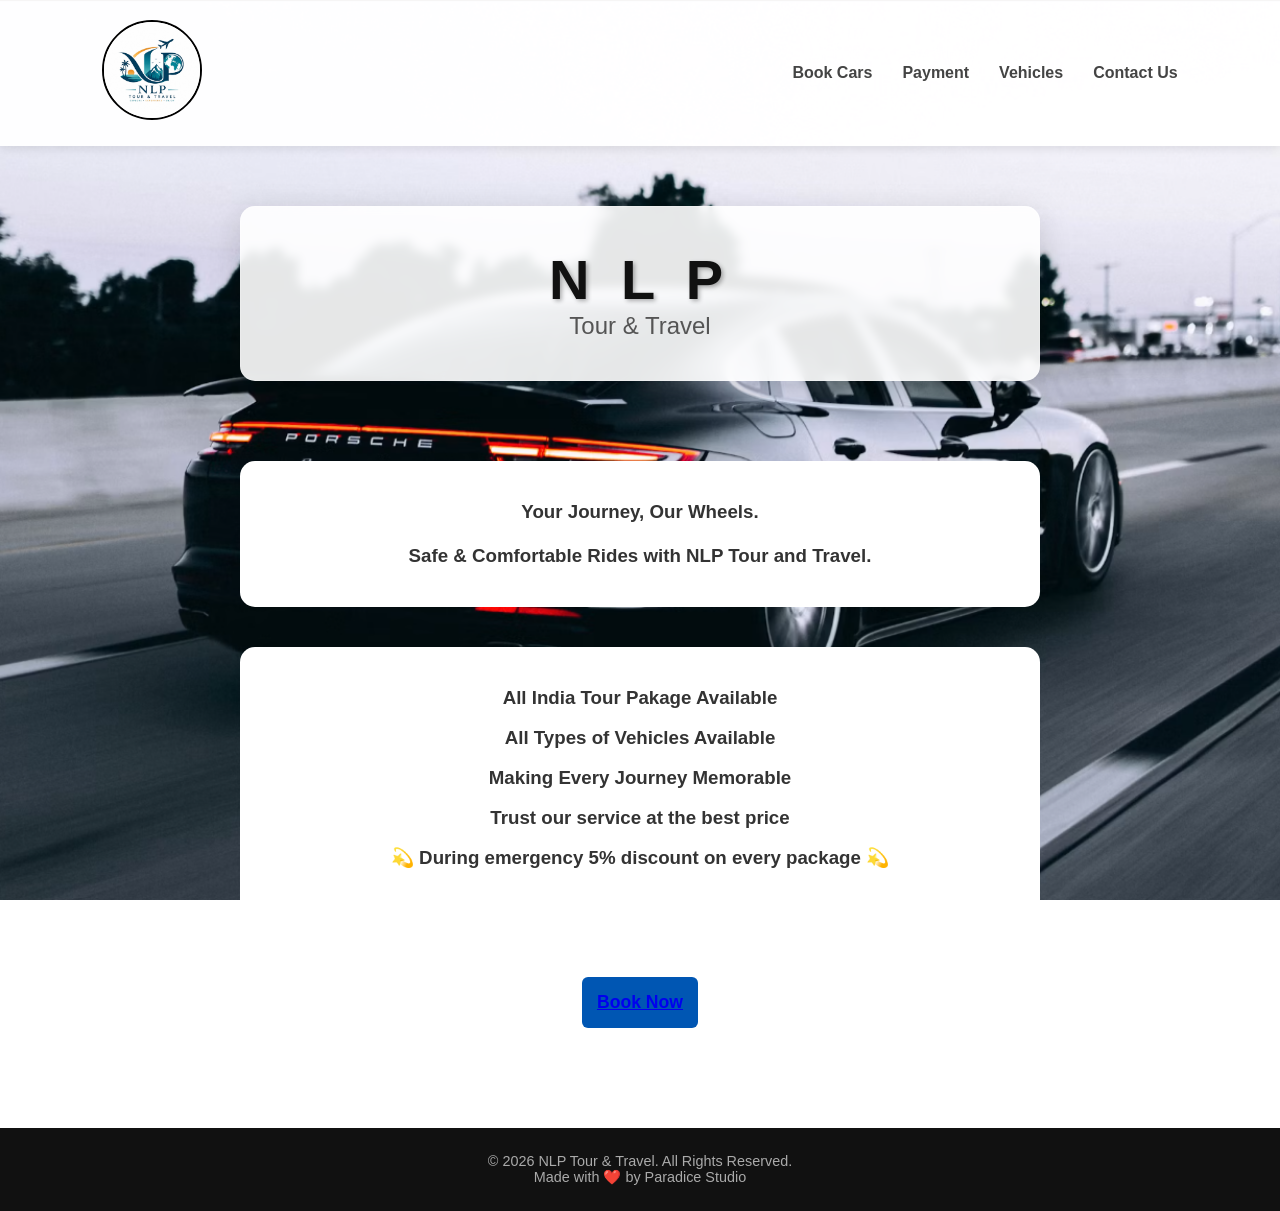
<file: index.html>
<!DOCTYPE html>
<html lang="en">

<head>
    <meta charset="UTF-8">
    <meta name="viewport" content="width=device-width, initial-scale=1.0">
    <title>NLP Tour & Travel</title>
    <link rel="stylesheet" href="try3.css">
</head>

<body>

    <header>
        <div class="logo"><img src="npl.jpeg" alt="logo" height="100"></div>
        <ul class="nav-links">

            <li><a href="booking.html">Book Cars</a></li>
            <li><a href="payment.html">Payment</a></li>
            <li><a href="cars.html">Vehicles</a></li>
            <li><a href="cont.html">Contact Us</a></li>
        </ul>
    </header>

    <section id="home"></section>

    <div class="container">

        <div class="brand-banner">
            <h1>N L P</h1>
            <p>Tour & Travel</p>
        </div>

        <div class="aa">
            <h3>Your Journey, Our Wheels. <br><br>Safe & Comfortable Rides with NLP Tour and Travel.</h3>
        </div>

        <div class="aa">
            <h3>All India Tour Pakage Available</h3><br>
            <h3>All Types of Vehicles Available</h3><br>
            <h3>Making Every Journey Memorable</h3><br>
            <h3>Trust our service at the best price</h3><br>
            <h3><span class="b">💫</span> During emergency 5% discount on every package <span class="b">💫</span></h3><br>
        </div>

        <div>
            <button class="book-btn"><a href="booking.html">Book Now</a></button>
        </div>


    </div>



    <footer>
        &copy; 2026 NLP Tour & Travel. All Rights Reserved. <br> Made with ❤️ by Paradice Studio
    </footer>

</body>

</html>
</file>
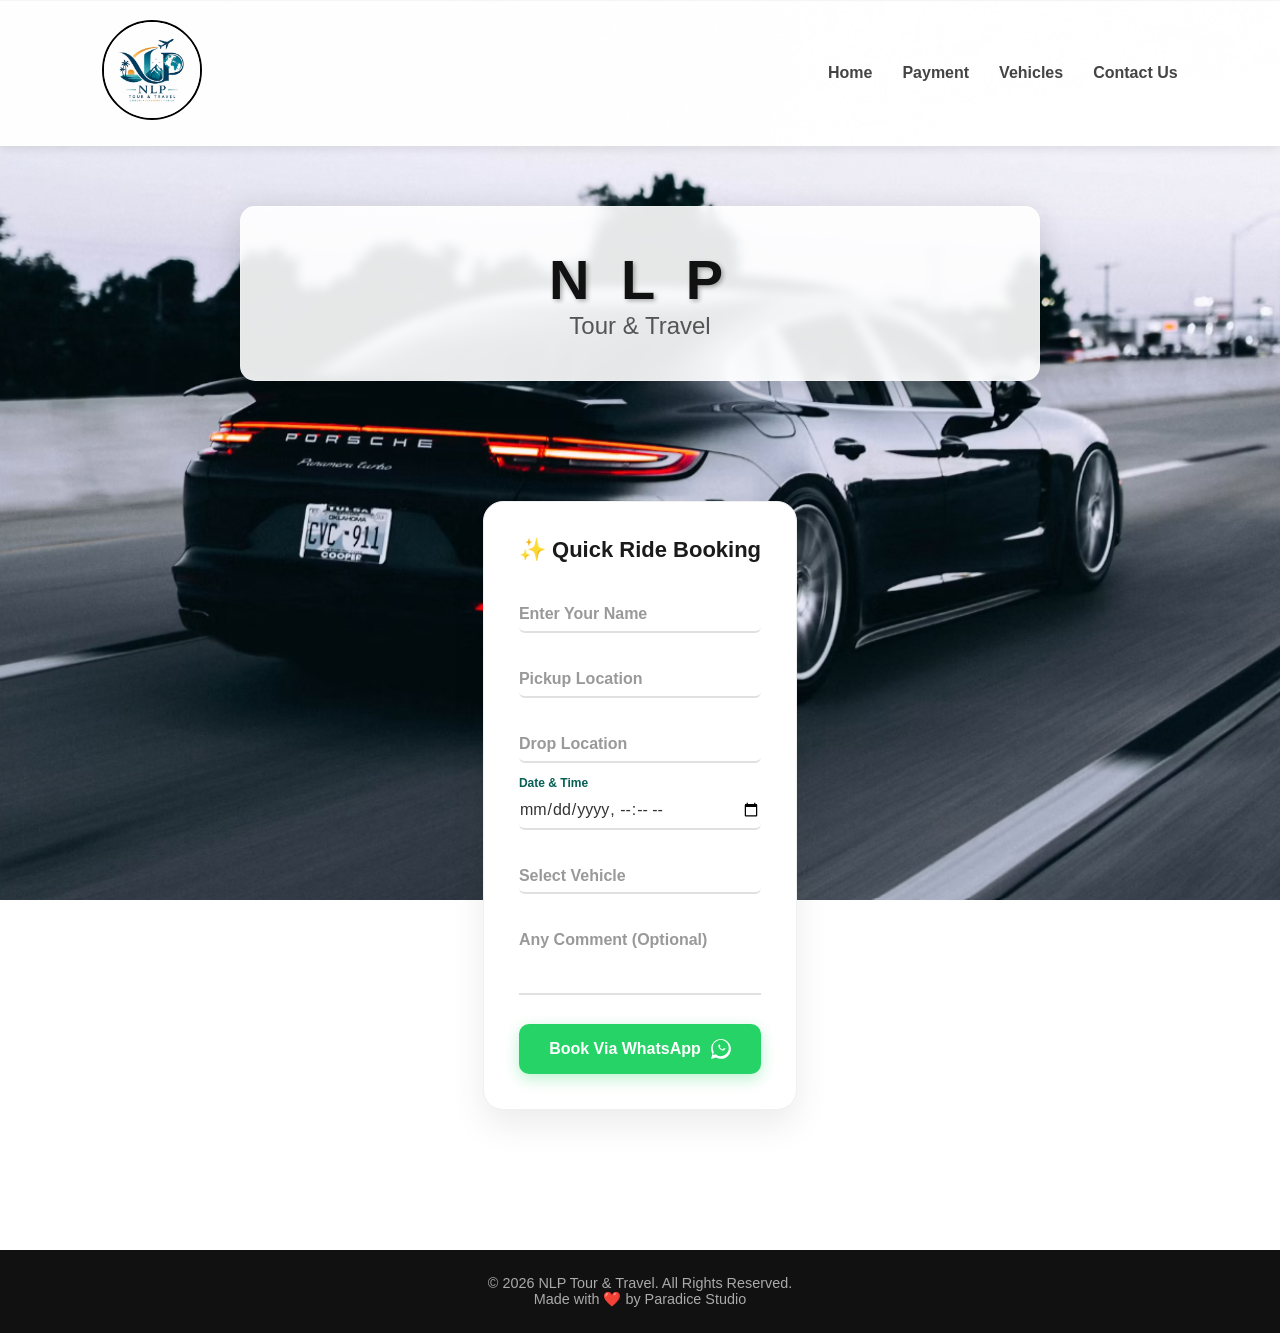
<file: booking.html>
<!DOCTYPE html>
<html lang="en">

<head>
    <meta charset="UTF-8">
    <meta name="viewport" content="width=device-width, initial-scale=1.0">
    <title>Booking Now</title>
    <link rel="stylesheet" href="try3.css">
</head>

<body>

    <header>
        <div class="logo"><img src="npl.jpeg" alt="logo" height="100"></div>
        <ul class="nav-links">
            <li><a href="index.html">Home</a></li>
            <li><a href="payment.html">Payment</a></li>
            <li><a href="cars.html">Vehicles</a></li>
            <li><a href="cont.html">Contact Us</a></li>
        </ul>
    </header>

    <div class="container">


        <div class="brand-banner">
            <h1>N L P</h1>
            <p>Tour & Travel</p>
        </div>


        <div class="booking-card">
            <h2>✨ Quick Ride Booking</h2>
            <form class="custom-booking-form" onsubmit="sendToWhatsapp(event)">

                <div class="input-field">
                    <input type="text" id="cust-name" placeholder=" " required>
                    <label for="cust-name">Enter Your Name</label>
                </div>

                <div class="input-field">
                    <input type="text" id="pickup-loc" placeholder=" " required>
                    <label for="pickup-loc">Pickup Location</label>
                </div>

                <div class="input-field">
                    <input type="text" id="drop-loc" placeholder=" " required>
                    <label for="drop-loc">Drop Location</label>
                </div>

                <div class="input-field">
                    <input type="datetime-local" id="date-time" required>
                    <label for="date-time" class="date-label">Date & Time</label>
                </div>

                <!-- Car Selection Dropdown -->
                <div class="input-field select-field">
                    <select id="car-type" onchange="toggleOtherVehicle(this)" required>
                <option value="" disabled selected hidden></option>
                <option value="Fortuner">Fortuner</option>
                <option value="Scorpio">Scorpio</option>
                <option value="Dzire (Sedan)">Dzire (Sedan)</option>
                <option value="Innova (SUV)">Innova (SUV)</option>
                <option value="Ertiga (SUV)">Ertiga (SUV)</option>
                <option value="Urbania">Urbania</option>
                <option value="Tempo Traveller">Tempo Traveller</option>
                <option value="Mini Bus AC">Mini Bus AC</option>
                <option value="Big Bus">Big Bus</option>
                <option value="Double Decker Bus">Double Decker Bus</option>
                <option value="Other">Other (Specify Below)</option>
            </select>
                    <label for="car-type" class="select-label">Select Vehicle</label>
                </div>

                <!-- Hidden Input for 'Other' option -->
                <div class="input-field dynamic-field" id="other-vehicle-box">
                    <input type="text" id="custom-car-name" placeholder=" ">
                    <label for="custom-car-name">Enter Vehicle Name</label>
                </div>

                <div class="input-field">
                    <textarea id="comments" rows="3" placeholder=" "></textarea>
                    <label for="comments">Any Comment (Optional)</label>
                </div>

                <button type="submit" class="submit-btn">
            <span>Book Via WhatsApp</span>
            <svg viewBox="0 0 24 24" width="20" height="20">
                <path fill="currentColor" d="M.057 24l1.687-6.163c-1.041-1.804-1.588-3.849-1.587-5.946C.06 5.348 5.397 0 11.948 0c3.179.001 6.167 1.24 8.413 3.488 2.245 2.248 3.481 5.236 3.48 8.414-.003 6.557-5.338 11.905-11.89 11.905-2.005-.001-3.973-.507-5.73-1.472L0 24zm6.59-4.846c1.6.95 3.188 1.449 4.825 1.451 5.436 0 9.86-4.42 9.864-9.858.002-2.634-1.023-5.11-2.884-6.974C16.53 1.848 14.06 .825 11.943.825c-5.438 0-9.863 4.42-9.867 9.86-.001 1.767.463 3.49 1.342 5.022l-.993 3.628 3.722-.977zm11.567-7.294c-.33-.164-1.954-.964-2.254-1.074-.3-.109-.519-.164-.738.164-.22.329-.851 1.074-1.043 1.293-.192.219-.384.246-.714.082-1.205-.603-2.015-1.096-2.815-2.472-.21-.36.21-.334.602-1.12.063-.128.031-.24-.015-.33-.046-.09-.41-1.012-.562-1.378-.148-.358-.31-.31-.426-.316-.11-.006-.237-.006-.364-.006-.128 0-.336.048-.512.24-.176.192-.672.658-.672 1.604s.688 1.863.784 2c.096.137 1.354 2.067 3.28 2.902.459.198.817.317 1.096.406.461.147.88.126 1.212.077.37-.055 1.14-.466 1.3-.915.16-.45.16-.836.112-.916-.048-.08-.176-.124-.506-.288z"/>
            </svg>
        </button>
            </form>
        </div>

    </div>

    <footer>
        &copy; 2026 NLP Tour & Travel. All Rights Reserved. <br> Made with ❤️ by Paradice Studio
    </footer>

    <script src="aaam.js"></script>

</body>

</html>
</file>
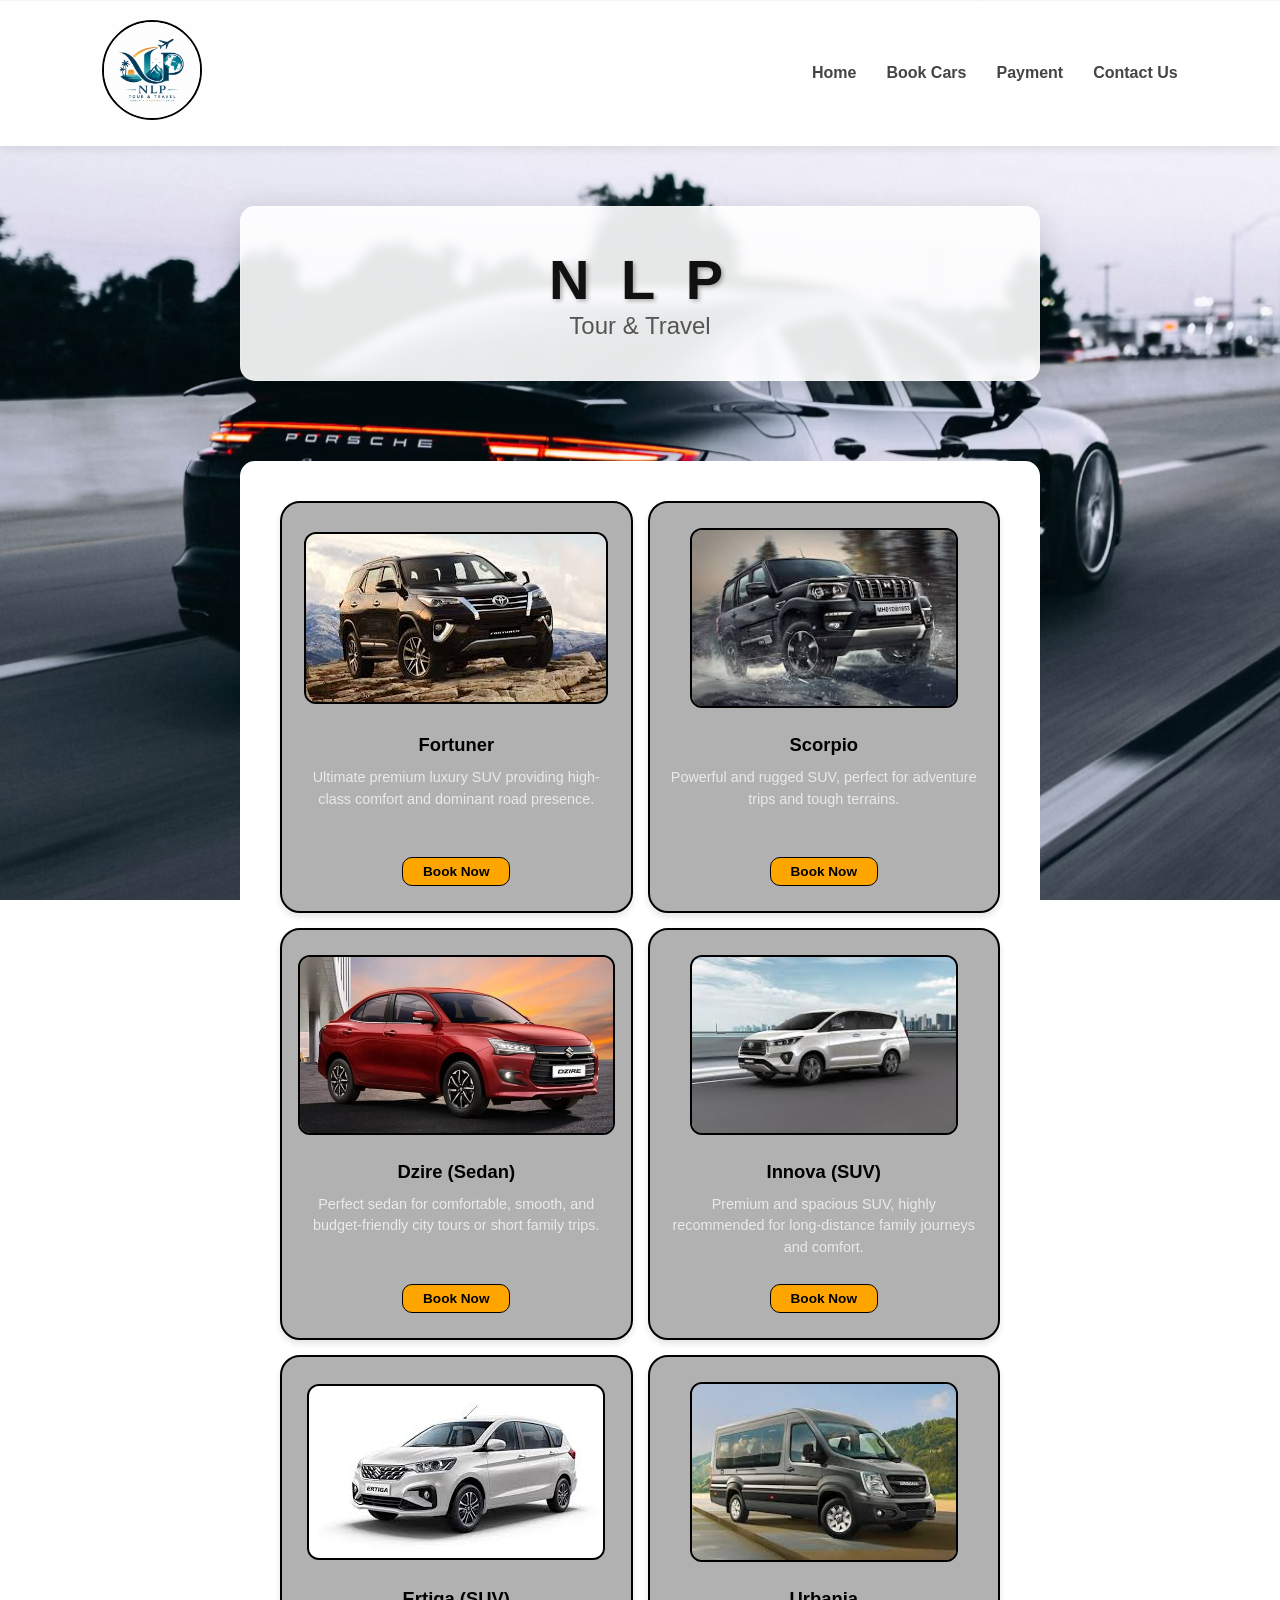
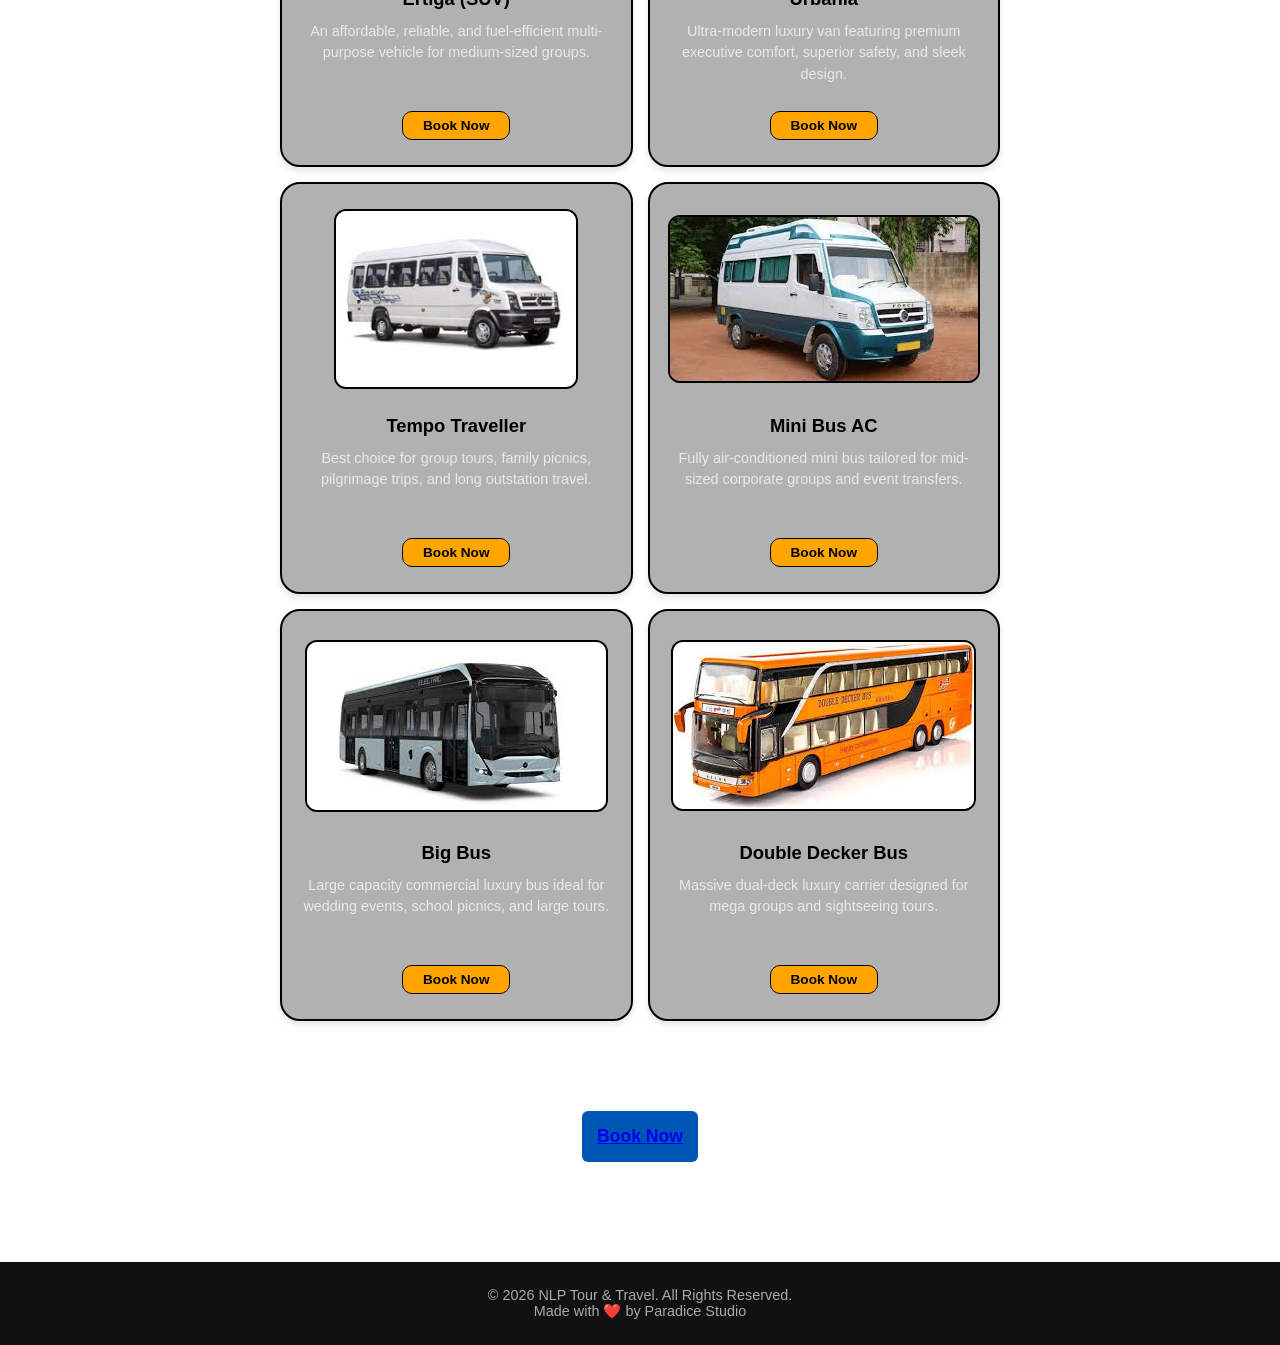
<file: cars.html>
<!DOCTYPE html>
<html lang="en">

<head>
    <meta charset="UTF-8">
    <meta name="viewport" content="width=device-width, initial-scale=1.0">
    <title>NLP Tour & Travel</title>
    <link rel="stylesheet" href="try3.css">
</head>

<body>

    <header>
        <div class="logo"><img src="npl.jpeg" alt="logo" height="100"></div>
        <ul class="nav-links">

            <li><a href="index.html">Home</a></li>
            <li><a href="booking.html">Book Cars</a></li>
            <li><a href="payment.html">Payment</a></li>
            <li><a href="cont.html">Contact Us</a></li>
        </ul>
    </header>

    <section id="home"></section>

    <div class="container">

        <div class="brand-banner">
            <h1>N L P</h1>
            <p>Tour & Travel</p>
        </div>

        <div class="aa">
            <div class="vehicle-grid">
                <!-- 14. Fortuner -->
                <div class="vehicle-card">
                    <div class="image-placeholder">
                        <!-- YAHAN APNI IMAGE ADD KAREN -->
                        <img src="fortner.jpg" alt="Fortuner">
                    </div>
                    <h3 class="vehicle-title">Fortuner</h3>
                    <p class="vehicle-desc">Ultimate premium luxury SUV providing high-class comfort and dominant road presence.</p>
                    <div class="btn-container">
                        <a href="booking.html" class="card-btn">Book Now</a>
                    </div>
                </div>

                <!-- 13. Scorpio -->
                <div class="vehicle-card">
                    <div class="image-placeholder">
                        <!-- YAHAN APNI IMAGE ADD KAREN -->
                        <img src="scorpio.jpg" alt="Scorpio">
                    </div>
                    <h3 class="vehicle-title">Scorpio</h3>
                    <p class="vehicle-desc">Powerful and rugged SUV, perfect for adventure trips and tough terrains.</p>
                    <div class="btn-container">
                        <a href="booking.html" class="card-btn">Book Now</a>
                    </div>
                </div>


                <!-- 1. Dzire -->
                <div class="vehicle-card">
                    <div class="image-placeholder">
                        <!-- YAHAN APNI IMAGE ADD KAREN -->
                        <img class="mm" src="Dzir.webp" alt="Dzire">
                    </div>
                    <h3 class="vehicle-title">Dzire (Sedan)</h3>
                    <p class="vehicle-desc">Perfect sedan for comfortable, smooth, and budget-friendly city tours or short family trips.</p>
                    <div class="btn-container">
                        <a href="booking.html" class="card-btn">Book Now</a>
                    </div>
                </div>

                <!-- 2. Innova -->
                <div class="vehicle-card">
                    <div class="image-placeholder">
                        <!-- YAHAN APNI IMAGE ADD KAREN -->
                        <img class="mm" src="inoa.jpg" alt="Innova">
                    </div>
                    <h3 class="vehicle-title">Innova (SUV)</h3>
                    <p class="vehicle-desc">Premium and spacious SUV, highly recommended for long-distance family journeys and comfort.</p>
                    <div class="btn-container">
                        <a href="booking.html" class="card-btn">Book Now</a>
                    </div>
                </div>

                <!-- 3. Ertiga -->
                <div class="vehicle-card">
                    <div class="image-placeholder">
                        <!-- YAHAN APNI IMAGE ADD KAREN -->
                        <img class="mm" src="ertiga.jpg" alt="Ertiga">
                    </div>
                    <h3 class="vehicle-title">Ertiga (SUV)</h3>
                    <p class="vehicle-desc">An affordable, reliable, and fuel-efficient multi-purpose vehicle for medium-sized groups.</p>
                    <div class="btn-container">
                        <a href="booking.html" class="card-btn">Book Now</a>
                    </div>
                </div>

                <!-- 4. Urbania -->
                <div class="vehicle-card">
                    <div class="image-placeholder">
                        <!-- YAHAN APNI IMAGE ADD KAREN -->
                        <img class="mm" src="unia.jpg" alt="Urbania">
                    </div>
                    <h3 class="vehicle-title">Urbania</h3>
                    <p class="vehicle-desc">Ultra-modern luxury van featuring premium executive comfort, superior safety, and sleek design.</p>
                    <div class="btn-container">
                        <a href="booking.html" class="card-btn">Book Now</a>
                    </div>
                </div>

                <!-- 5. Tempo Traveller -->
                <div class="vehicle-card">
                    <div class="image-placeholder">
                        <!-- YAHAN APNI IMAGE ADD KAREN -->
                        <img src="Tempo Traveller.jpg" alt="Tempo Traveller">
                    </div>
                    <h3 class="vehicle-title">Tempo Traveller</h3>
                    <p class="vehicle-desc">Best choice for group tours, family picnics, pilgrimage trips, and long outstation travel.</p>
                    <div class="btn-container">
                        <a href="booking.html" class="card-btn">Book Now</a>
                    </div>
                </div>

                <!-- 6. Mini Bus AC -->
                <div class="vehicle-card">
                    <div class="image-placeholder">
                        <!-- YAHAN APNI IMAGE ADD KAREN -->
                        <img src="mmbus.jpg" alt="Mini Bus AC">
                    </div>
                    <h3 class="vehicle-title">Mini Bus AC</h3>
                    <p class="vehicle-desc">Fully air-conditioned mini bus tailored for mid-sized corporate groups and event transfers.</p>
                    <div class="btn-container">
                        <a href="booking.html" class="card-btn">Book Now</a>
                    </div>
                </div>

                <!-- 7. Big Bus -->
                <div class="vehicle-card">
                    <div class="image-placeholder">
                        <!-- YAHAN APNI IMAGE ADD KAREN -->
                        <img class="mm" src="bus.jpg" alt="Big Bus">
                    </div>
                    <h3 class="vehicle-title">Big Bus</h3>
                    <p class="vehicle-desc">Large capacity commercial luxury bus ideal for wedding events, school picnics, and large tours.</p>
                    <div class="btn-container">
                        <a href="booking.html" class="card-btn">Book Now</a>
                    </div>
                </div>
                <div class="vehicle-card">
                    <div class="image-placeholder">
                        <!-- YAHAN APNI IMAGE ADD KAREN -->
                        <img src="Double.jpg" alt="Double Decker Bus">
                    </div>
                    <h3 class="vehicle-title">Double Decker Bus</h3>
                    <p class="vehicle-desc">Massive dual-deck luxury carrier designed for mega groups and sightseeing tours.</p>
                    <div class="btn-container">
                        <a href="booking.html" class="card-btn">Book Now</a>
                    </div>
                </div>

            </div>
        </div>



        <div>
            <button class="book-btn"><a href="booking.html">Book Now</a></button>
        </div>


    </div>



    <footer>
        &copy; 2026 NLP Tour & Travel. All Rights Reserved. <br> Made with ❤️ by Paradice Studio
    </footer>

</body>

</html>
</file>
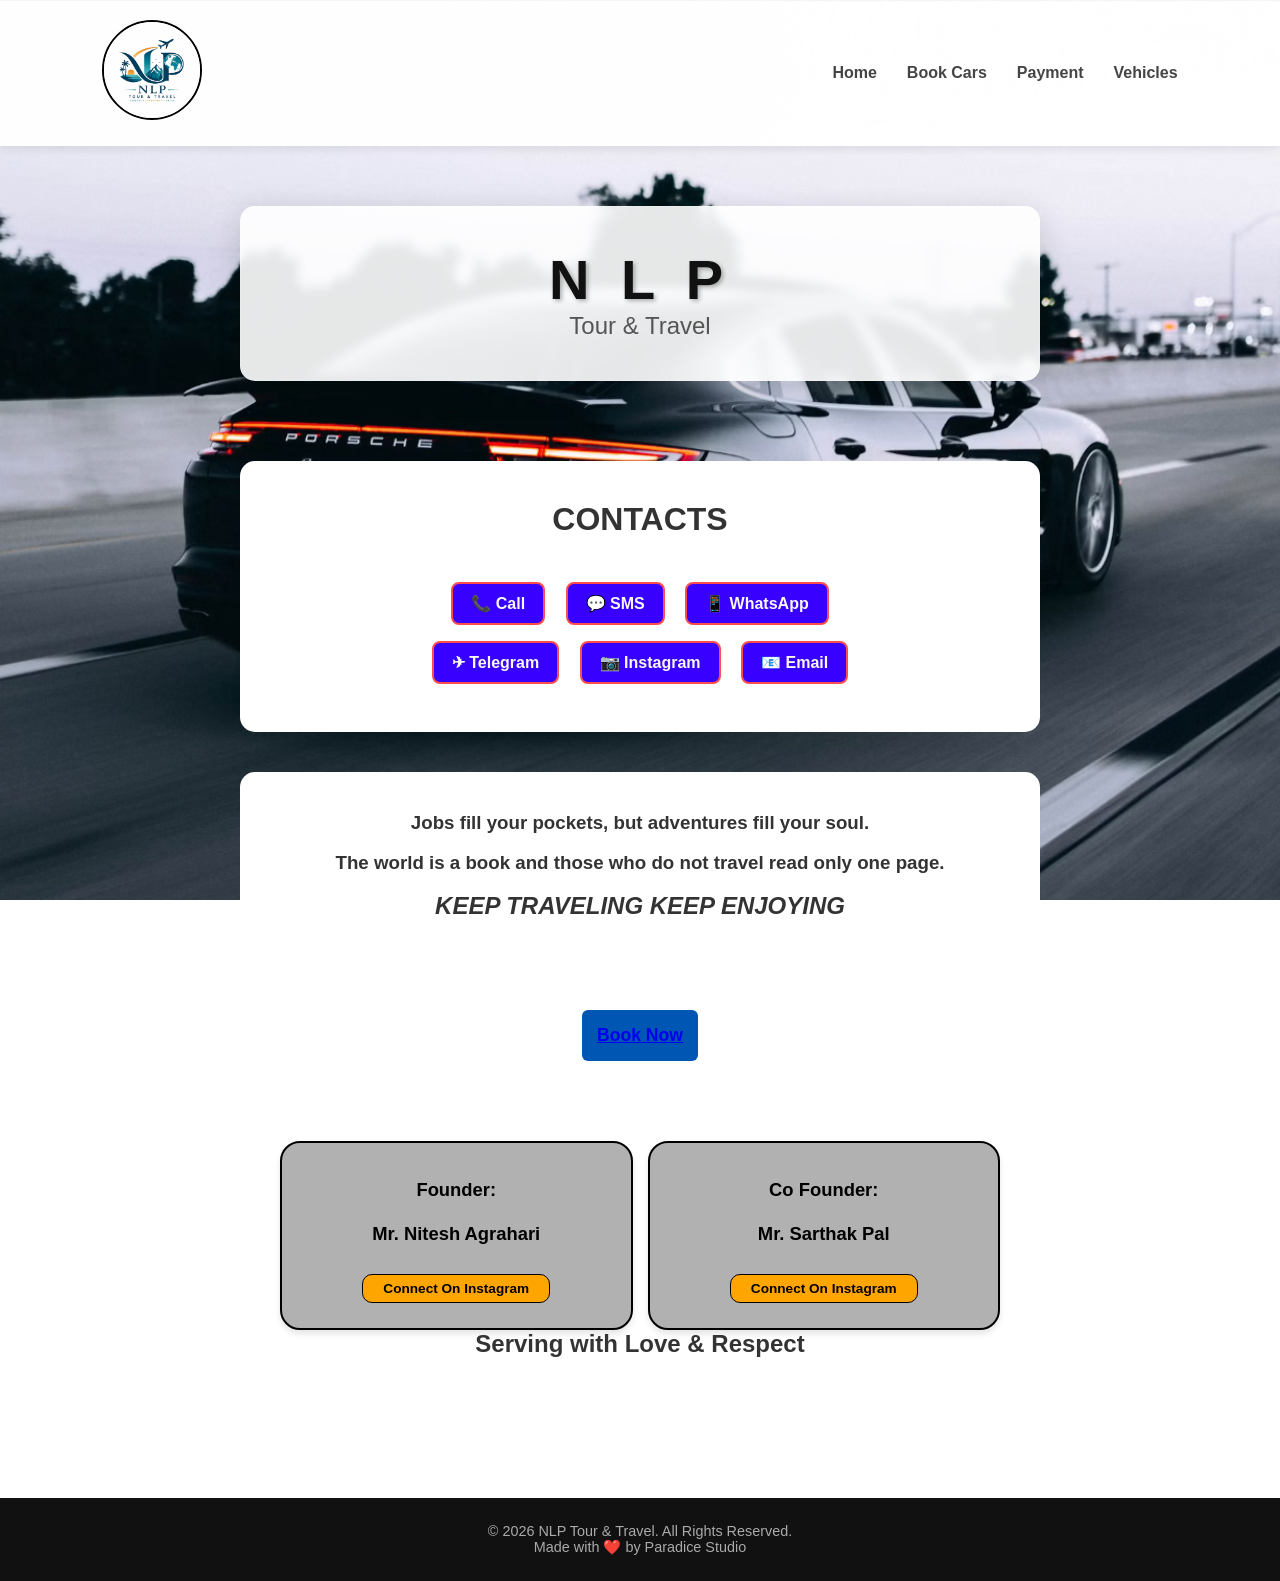
<file: cont.html>
<!DOCTYPE html>
<html lang="en">

<head>
    <meta charset="UTF-8">
    <meta name="viewport" content="width=device-width, initial-scale=1.0">
    <title>NLP Tour & Travel</title>
    <link rel="stylesheet" href="try3.css">
</head>

<body>

    <header>
        <div class="logo"><img src="npl.jpeg" alt="logo" height="100"></div>
        <ul class="nav-links">

            <li><a href="index.html">Home</a></li>
            <li><a href="booking.html">Book Cars</a></li>
            <li><a href="payment.html">Payment</a></li>
            <li><a href="cars.html">Vehicles</a></li>

        </ul>
    </header>

    <section id="home"></section>

    <div class="container">

        <div class="brand-banner">
            <h1>N L P</h1>
            <p>Tour & Travel</p>
        </div>



        <div class="aa">
            <h1>CONTACTS</h1> <br><br>
            <a class="l" href="tel:+917755843110">📞 Call</a>
            <a class="l" href="sms:+917755843110">💬 SMS</a>
            <a class="l" href="https://wa.me/+917755843110" target="_blank">📱 WhatsApp</a> <br>
            <a class="l" href="https://t.me/+917755843110" target="_blank">✈ Telegram</a>
            <a class="l" href="https://www.instagram.com/nlptourandtravels?igsh=bzJpd2MzY2tvcGpy" target="_blank">📷 Instagram</a>
            <a class="l" href="mailto:nlptourandtravels@gmail.com">📧 Email</a>

        </div>

        <div class="aa">
            <h3>Jobs fill your pockets, but adventures fill your soul.</h3><br>
            <h3>The world is a book and those who do not travel read only one page.</h3> <br>
            <h2><i>KEEP TRAVELING KEEP ENJOYING</i></h2>
        </div>

        <div>
            <button class="book-btn"><a href="booking.html">Book Now</a></button>
        </div>

        <div class="aa">
            <div class="vehicle-grid">
                <div class="vehicle-card">

                    <h2 class="vehicle-title">Founder:</h2> 
                    <h4 class="vehicle-title">Mr. Nitesh Agrahari</h4><br>
                    <div class="btn-container">
                        <a href="https://www.instagram.com/__nitesh_3110?igsh=dzVqNzZrbzF1cGF2" class="card-btn">Connect on Instagram</a>
                    </div>
                </div>

                <div class="vehicle-card">

                    <h2 class="vehicle-title">Co Founder:</h2> 
                    <h4 class="vehicle-title">Mr. Sarthak Pal</h4><br>
                    <div class="btn-container">
                        <a href="https://www.instagram.com/sarthak_pal2426?igsh=eHZ1MDc5azg0Mmdy" class="card-btn">Connect on Instagram</a>
                    </div>
                </div>
            </div>
            <h2>Serving with Love & Respect</h2>
        </div>


    </div>



    <footer>
        &copy; 2026 NLP Tour & Travel. All Rights Reserved. <br> Made with ❤️ by Paradice Studio
    </footer>

</body>

</html>
</file>
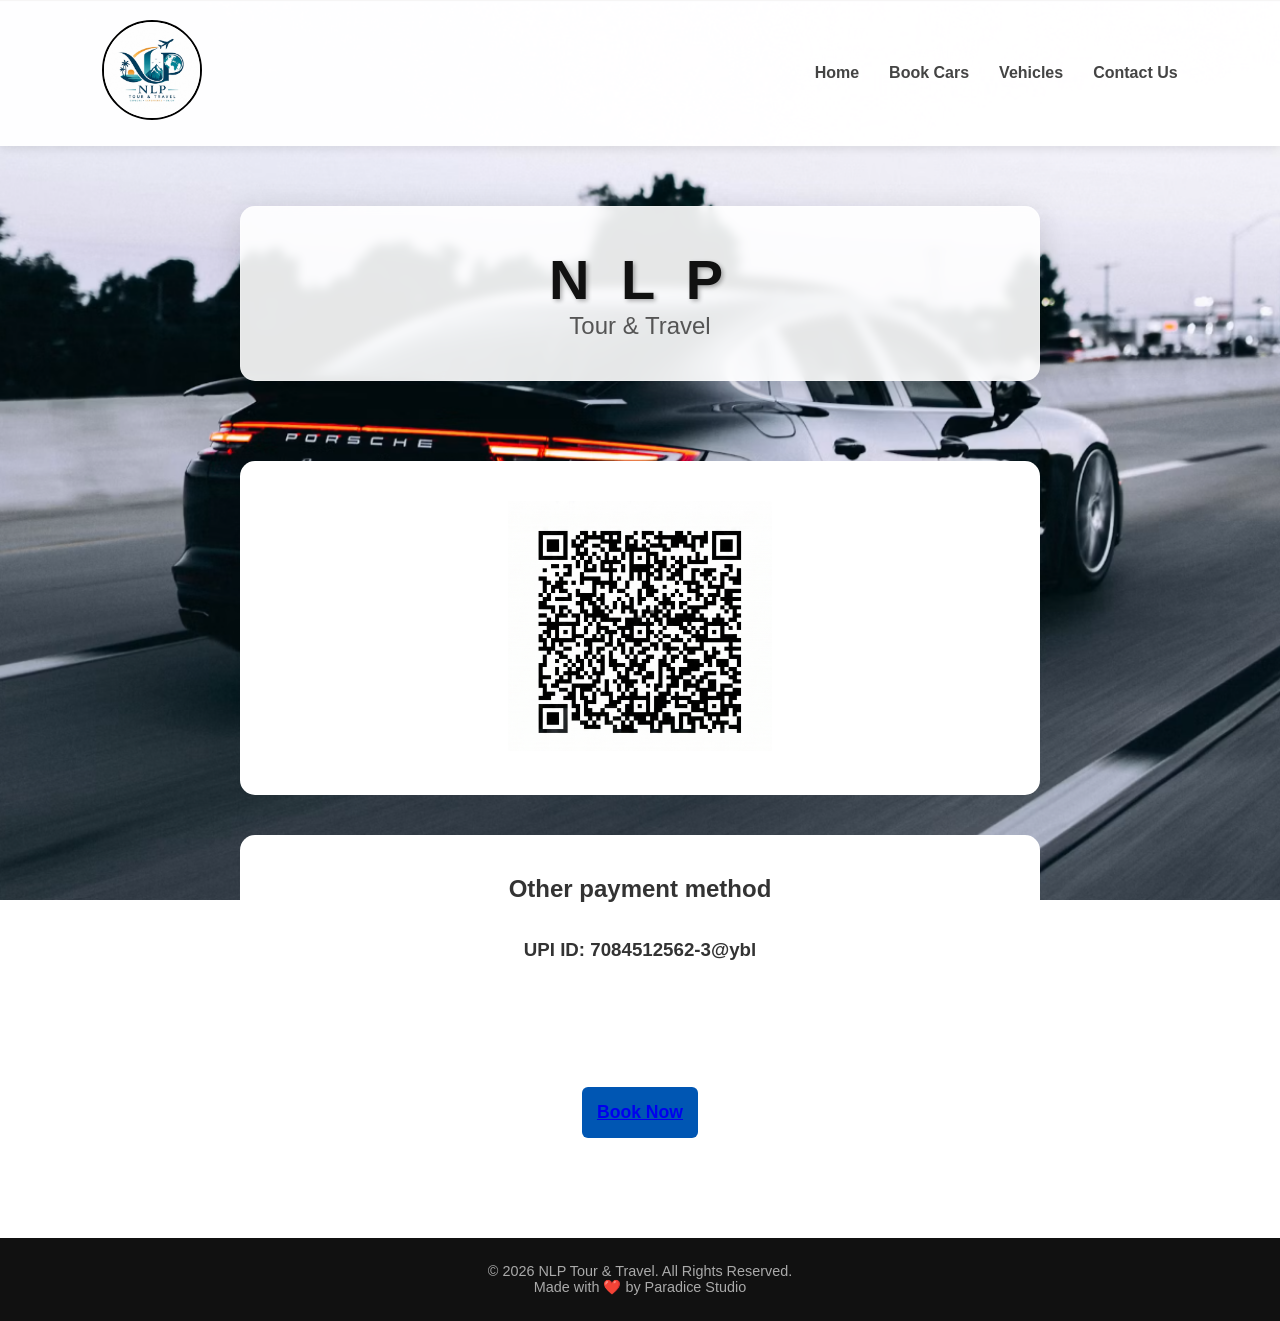
<file: payment.html>
<!DOCTYPE html>
<html lang="en">

<head>
    <meta charset="UTF-8">
    <meta name="viewport" content="width=device-width, initial-scale=1.0">
    <title>NLP Tour & Travel</title>
    <link rel="stylesheet" href="try3.css">
</head>

<body>

    <header>
        <div class="logo"><img src="npl.jpeg" alt="logo" height="100"></div>
        <ul class="nav-links">
            <li><a href="index.html">Home</a></li>
            <li><a href="booking.html">Book Cars</a></li>
            <li><a href="cars.html">Vehicles</a></li>
            <li><a href="cont.html">Contact Us</a></li>
        </ul>
    </header>

    <section id="home"></section>

    <div class="container">

        <div class="brand-banner">
            <h1>N L P</h1>
            <p>Tour & Travel</p>
        </div>

        <div class="aa">
            <img src="ppp.png" alt="payment" height="250px">
        </div>

        <div class="aa">
            <h2>Other payment method</h2><br>
            <h3> </h3><br>
            <h3>
                <Strong>UPI ID: </Strong> 7084512562-3@ybl</h3><br>
            <br>
        </div>

        <div>
            <button class="book-btn"><a href="booking.html">Book Now</a></button>
        </div>


    </div>



    <footer>
        &copy; 2026 NLP Tour & Travel. All Rights Reserved. <br> Made with ❤️ by Paradice Studio
    </footer>

</body>

</html>
</file>
<file: try3.css>
* {
    margin: 0;
    padding: 0;
    box-sizing: border-box;
    font-family: 'Segoe UI', Tahoma, Geneva, Verdana, sans-serif;
}

body {
    /* STABLE/FIXED BACKGROUND IMAGE */
    background-image: url('bgg.png');
    /* Aap apni car/travel image ka link yahan daal sakte hain */
    background-attachment: fixed;
    background-position: center;
    background-size: cover;
    background-repeat: no-repeat;
    color: #333;
}


/* --- HEADER (Logo + L1, L2, L3, L4 Nav Links) --- */

header {
    display: flex;
    justify-content: space-between;
    align-items: center;
    padding: 20px 8%;
    background: rgba(255, 255, 255, 0.95);
    /* Semi-transparent white to look clean over background */
    box-shadow: 0 2px 10px rgba(0, 0, 0, 0.1);
    position: sticky;
    top: 0;
    z-index: 1000;
}

.logo {
    font-size: 24px;
    font-weight: bold;
    color: #0056b3;
    text-transform: uppercase;
    letter-spacing: 1px;
    border-radius: 50px;
    border: 2px brown;
}

.nav-links {
    display: flex;
    list-style: none;
    gap: 30px;
}

.nav-links a {
    text-decoration: none;
    color: #444;
    font-weight: 600;
    transition: color 0.3s;
}

.nav-links a:hover {
    color: #0056b3;
}


/* --- MAIN CONTENT CONTAINER --- */

.container {
    max-width: 1200px;
    margin: 60px auto;
    padding: 0 20px;
    display: flex;
    flex-direction: column;
    align-items: center;
    gap: 40px;
}


/* --- TOP BOX (NLP Tour & Travel Title Banner) --- */

.brand-banner {
    width: 100%;
    max-width: 800px;
    background: rgba(255, 255, 255, 0.9);
    padding: 40px;
    border-radius: 15px;
    text-align: center;
    box-shadow: 0 8px 32px rgba(0, 0, 0, 0.15);
    backdrop-filter: blur(5px);
    /* Modern glassy effect */
    border: 1px solid rgba(255, 255, 255, 0.2);
}

.brand-banner h1 {
    font-size: 3.5rem;
    color: #111;
    letter-spacing: 4px;
    margin-bottom: 10px;
}

.brand-banner p {
    font-size: 1.5rem;
    color: #555;
    font-weight: 300;
}


/* --- BOTTOM BLANK BOX (Car Booking Platform Form) --- */

.booking-box {
    width: 100%;
    max-width: 800px;
    background: #ffffff;
    padding: 40px;
    border-radius: 15px;
    box-shadow: 0 10px 40px rgba(0, 0, 0, 0.2);
}

.booking-box h2 {
    margin-bottom: 25px;
    color: #222;
    font-size: 1.8rem;
    border-bottom: 2px solid #f0f0f0;
    padding-bottom: 10px;
}


/* Form Layout inside the box */

label {
    font-size: 0.9rem;
    font-weight: 600;
    color: #666;
}

input,
select {
    padding: 12px;
    border: 1px solid #ccc;
    border-radius: 6px;
    font-size: 1rem;
    outline: none;
    transition: border-color 0.3s;
}

input:focus,
select:focus {
    border-color: #0056b3;
}

.book-btn {
    grid-column: span 2;
    background: #0056b3;
    color: white;
    padding: 15px;
    border: none;
    border-radius: 6px;
    font-size: 1.1rem;
    font-weight: bold;
    cursor: pointer;
    transition: background 0.3s;
    margin-top: 10px;
}

.book-btn:hover {
    background: #004085;
}


/* --- FOOTER --- */

footer {
    background: #111;
    color: #aaa;
    text-align: center;
    padding: 25px;
    margin-top: 100px;
    font-size: 0.9rem;
}


/* Responsive Design for Mobile */

@media (max-width: 768px) {
    .booking-form {
        grid-template-columns: 1fr;
    }
    .form-group.full-width {
        grid-column: span 1;
    }
    .book-btn {
        grid-column: span 1;
    }
    .brand-banner h1 {
        font-size: 2.5rem;
    }
}

.aa {
    width: 100%;
    max-width: 800px;
    background: #ffffff;
    padding: 40px;
    border-radius: 15px;
    text-align: center;
}

span.b {
    background-color: rgb(255, 255, 255);
    animation: rotateBox 2s linear infinite;
    display: inline-block;
}

@keyframes rotateBox {
    from {
        transform: rotate(0deg);
    }
    to {
        transform: rotate(360deg);
    }
}


/* Outer layout with orange border/background scheme */

.main-container {
    background-color: #FFA500;
    /* Distinct orange color like image_8451de.jpg */
    padding: 40px 20px;
    font-family: 'Segoe UI', Tahoma, Geneva, Verdana, sans-serif;
}

.brand-banner {
    text-align: center;
    color: #ffffff;
    margin-bottom: 40px;
}

.brand-banner h1 {
    font-size: 3.5rem;
    margin: 0;
    letter-spacing: 8px;
    text-shadow: 2px 2px 4px rgba(0, 0, 0, 0.3);
}


/* Responsive Grid setup */

.vehicle-grid {
    display: grid;
    grid-template-columns: repeat(auto-fit, minmax(260px, 1fr));
    gap: 15px;
    /* Tight gaps just like the reference photo */
    max-width: 1200px;
    margin: 0 auto;
}


/* Unique Card Style */

.booking-card {
    background: #ffffff;
    padding: 35px;
    max-width: 420px;
    margin: 40px auto;
    border-radius: 20px;
    box-shadow: 0 15px 35px rgba(0, 0, 0, 0.08);
    font-family: 'Poppins', sans-serif;
    border: 1px solid #f0f0f0;
}

.booking-card h2 {
    color: #1a1a1a;
    font-size: 22px;
    margin-bottom: 30px;
    text-align: center;
    font-weight: 600;
}


/* Floating Input Group */

.input-field {
    position: relative;
    margin-bottom: 25px;
}

.input-field input,
.input-field textarea {
    width: 100%;
    padding: 12px 0px 8px 0px;
    border: none;
    border-bottom: 2px solid #e0e0e0;
    background: transparent;
    outline: none;
    font-size: 16px;
    color: #333;
    transition: all 0.3s ease;
    box-sizing: border-box;
    resize: none;
}


/* Floating Label Logic */

.input-field label {
    position: absolute;
    top: 12px;
    left: 0;
    color: #999;
    font-size: 16px;
    pointer-events: none;
    transition: all 0.3s ease;
}


/* Input Focus & Valid States */

.input-field input:focus~label,
.input-field input:not(:placeholder-shown)~label,
.input-field textarea:focus~label,
.input-field textarea:not(:placeholder-shown)~label,
.date-label {
    top: -12px !important;
    font-size: 12px !important;
    color: #075e54 !important;
    font-weight: 600;
}

.input-field input:focus,
.input-field textarea:focus {
    border-bottom: 2px solid #075e54;
}


/* WhatsApp Green Button */

.submit-btn {
    width: 100%;
    background-color: #25d366;
    color: white;
    border: none;
    padding: 15px;
    font-size: 16px;
    font-weight: 600;
    border-radius: 10px;
    cursor: pointer;
    display: flex;
    justify-content: center;
    align-items: center;
    gap: 10px;
    transition: all 0.3s ease;
    box-shadow: 0 5px 15px rgba(37, 211, 102, 0.3);
}

.submit-btn:hover {
    background-color: #20ba5a;
    transform: translateY(-2px);
    box-shadow: 0 8px 20px rgba(37, 211, 102, 0.4);
}

.submit-btn:active {
    transform: translateY(0);
}


/* Individual White Card Box Style */

.vehicle-card {
    background: #b1b1b1;
    border: 2px solid #000000;
    border-radius: 20px;
    /* Sharp dark border lines */
    padding: 25px 15px;
    display: flex;
    flex-direction: column;
    justify-content: space-between;
    align-items: center;
    text-align: center;
    box-shadow: 0 4px 6px rgba(0, 0, 0, 0.1);
}


/* Image Section - Centered and scaled nicely */

.image-placeholder {
    width: 100%;
    height: 180px;
    display: flex;
    align-items: center;
    justify-content: center;
    margin-bottom: 15px;
    background-color: #b1b1b1;
    /* Inside area stays clean white */
}

.image-placeholder img {
    max-width: 100%;
    max-height: 100%;
    object-fit: contain;
    border: 2px solid rgb(0, 0, 0);
    border-radius: 12px;
    /* Keeps vehicles un-distorted */
}


/* Bold black headings like titles in image_8451de.jpg */

.vehicle-title {
    font-size: 1.15rem;
    font-weight: bold;
    color: #000000;
    margin: 10px 0;
    line-height: 1.3;
}


/* Regular descriptive text */

.vehicle-desc {
    font-size: 0.9rem;
    color: #eaeaea;
    line-height: 1.5;
    margin-bottom: 20px;
    min-height: 70px;
    /* Uniform height across boxes */
}


/* Bottom Actions container */

.btn-container {
    width: 100%;
    display: flex;
    justify-content: center;
}


/* Orange Flat Button like 'Read Now' or 'Buy Now' */

.card-btn {
    display: inline-block;
    background-color: #FFA500;
    color: #000000;
    text-decoration: none;
    font-weight: bold;
    font-size: 0.85rem;
    padding: 6px 20px;
    border: 1px solid #000000;
    border-radius: 10px;
    text-transform: capitalize;
    transition: background 0.2s ease;
}

.card-btn:hover {
    background-color: #e69500;
}


/* Logo Styling with Border */

.logo img {
    border: 2px solid #000000;
    /* White color ka border, aap ise change bhi kar sakte hain */
    border-radius: 50px;
    /* Soft corners dene ke liye */
    transition: all 0.4s ease;
    /* Motion ko smooth aur gradual banane ke liye */
    cursor: pointer;
}


/* Motion Effect when Cursor is on the Logo (Hover) */

.logo img:hover {
    transform: scale(1.08) rotate(2deg);
    /* Logo thoda zoom hoga aur halka sa tilt karega */
    border-color: #ff7979;
    /* Hover karne par border black ho jayega */
    box-shadow: 0 8px 16px rgba(0, 0, 0, 0.3);
    /* Niche ek clean drop-shadow effect aayega */
}


/* Responsive adjustments for Tablets (Screens under 768px) */

@media (max-width: 768px) {
    .main-container {
        padding: 20px 10px;
        /* Mobile/Tablet par side margins thodi kam ho jayengi */
    }
    .brand-banner h1 {
        font-size: 2.5rem;
        /* Heading size thoda chhota ho jayega */
        letter-spacing: 4px;
    }
    .vehicle-grid {
        grid-template-columns: repeat(auto-fit, minmax(220px, 1fr));
        /* Boxes automatic neat rows me set honge */
        gap: 12px;
        /* Gaps thode kam ho jayenge taaki screen utilize ho sake */
    }
    .vehicle-card {
        padding: 15px 10px;
        /* Card ke andar ka space responsive ho jayega */
    }
}


/* Responsive adjustments for Mobile Phones (Screens under 480px) */

@media (max-width: 480px) {
    .brand-banner h1 {
        font-size: 2rem;
        letter-spacing: 2px;
    }
    /* Agar aap chahte hain ki phone par ek row me 2 boxes dikhein (jaise image_8451de.jpg me hai) */
    .vehicle-grid {
        grid-template-columns: repeat(2, 1fr);
        /* Force 2 columns layout on mobile */
        gap: 8px;
        /* Tight gaps like the reference image */
    }
    .vehicle-card {
        padding: 10px 5px;
    }
    .image-placeholder {
        height: 120px;
        /* Phone par image container ki height thodi kam ki hai */
    }
    .vehicle-title {
        font-size: 0.95rem;
        /* Font sizes optimized for small screens */
    }
    .vehicle-desc {
        font-size: 0.8rem;
        min-height: auto;
        /* Multi-line constraint remove kiya mobile ke liye */
        margin-bottom: 10px;
    }
    .card-btn {
        padding: 5px 12px;
        font-size: 0.75rem;
    }
}

.l {
    display: inline-block;
    border: 2px solid rgb(255, 77, 77);
    margin: 8px;
    padding: 10px 18px;
    border-radius: 8px;
    text-decoration: none;
    font-weight: bold;
    background-color: #3700ff;
    color: rgb(248, 248, 248);
    transition: 0.3s;
}

.l:hover {
    background-color: #ff6600;
    transform: scale(1.05);
}


/* Unique Card Style */

.booking-card {
    background: #ffffff;
    padding: 35px;
    max-width: 420px;
    margin: 40px auto;
    border-radius: 20px;
    box-shadow: 0 15px 35px rgba(0, 0, 0, 0.08);
    font-family: 'Poppins', sans-serif;
    border: 1px solid #f0f0f0;
}

.booking-card h2 {
    color: #1a1a1a;
    font-size: 22px;
    margin-bottom: 30px;
    text-align: center;
    font-weight: 600;
}


/* Floating Input & Select Group */

.input-field {
    position: relative;
    margin-bottom: 25px;
}

.input-field input,
.input-field textarea,
.input-field select {
    width: 100%;
    padding: 12px 0px 8px 0px;
    border: none;
    border-bottom: 2px solid #e0e0e0;
    background: transparent;
    outline: none;
    font-size: 16px;
    color: #333;
    transition: all 0.3s ease;
    box-sizing: border-box;
    resize: none;
}


/* Styling native select dropdown pointer arrow */

.input-field select {
    cursor: pointer;
    appearance: none;
    -webkit-appearance: none;
}


/* Floating Label Logic */

.input-field label {
    position: absolute;
    top: 12px;
    left: 0;
    color: #999;
    font-size: 16px;
    pointer-events: none;
    transition: all 0.3s ease;
}


/* Input Focus & Valid States */

.input-field input:focus~label,
.input-field input:not(:placeholder-shown)~label,
.input-field textarea:focus~label,
.input-field textarea:not(:placeholder-shown)~label,
.input-field select:focus~label,
.input-field select:valid~label,
.date-label {
    top: -12px !important;
    font-size: 12px !important;
    color: #075e54 !important;
    font-weight: 600;
}

.input-field input:focus,
.input-field textarea:focus,
.input-field select:focus {
    border-bottom: 2px solid #075e54;
}


/* Dynamic Hidden Field Setup (Smooth Slide Effect) */

.dynamic-field {
    max-height: 0;
    opacity: 0;
    margin-bottom: 0;
    overflow: hidden;
    transition: all 0.4s cubic-bezier(0.4, 0, 0.2, 1);
}

.dynamic-field.show-field {
    max-height: 80px;
    opacity: 1;
    margin-bottom: 25px;
}


/* WhatsApp Green Button */

.submit-btn {
    width: 100%;
    background-color: #25d366;
    color: white;
    border: none;
    padding: 15px;
    font-size: 16px;
    font-weight: 600;
    border-radius: 10px;
    cursor: pointer;
    display: flex;
    justify-content: center;
    align-items: center;
    gap: 10px;
    transition: all 0.3s ease;
    box-shadow: 0 5px 15px rgba(37, 211, 102, 0.3);
}

.submit-btn:hover {
    background-color: #20ba5a;
    transform: translateY(-2px);
    box-shadow: 0 8px 20px rgba(37, 211, 102, 0.4);
}

.submit-btn:active {
    transform: translateY(0);
}

/* ==========================================================================
   ADVANCED MOBILE & RESPONSIVE DESIGN FIXES
   ========================================================================== */

@media (max-width: 768px) {
    /* 1. Header & Navigation Menu Optimization */
    header {
        padding: 15px 4%;       /* Inner elements ke liye space kam kiya */
        flex-direction: column;  /* Logo upar aur Nav links niche stack honge */
        gap: 15px;
        text-align: center;
    }

    .nav-links {
        padding: 0;
        gap: 15px;
        flex-wrap: wrap;         /* Choti screen par links automatically split ho jayein */
        justify-content: center;
    }

    .nav-links a {
        font-size: 0.95rem;
    }

    /* 2. Main Content Wrapper Spacing */
    .container {
        margin: 25px auto;      /* Desktop par 60px tha, mobile par space kam kiya */
        padding: 0 16px;         /* Left-Right side me perfect phone margin edge buffer */
        gap: 25px;               /* Vertical blocks ke beech ka gap system block */
    }

    /* 3. General White Card Spacing Control (.aa and .booking-box) */
    .brand-banner, 
    .booking-box, 
    .booking-card, 
    .aa {
        padding: 25px 16px !important; /* Internal spacing squeeze ki taaki content broad dikhe */
        width: 100%;
        max-width: 100%;
    }

    .brand-banner h1 {
        font-size: 2.6rem;
    }
}

@media (max-width: 480px) {
    /* 4. Hyper-tight adjustments for smaller smartphones */
    .container {
        padding: 0 12px;         /* Intehai chote phones ke liye screen edge safety buffer */
        margin: 15px auto;
    }

    .brand-banner {
        padding: 20px 12px !important;
    }

    .brand-banner h1 {
        font-size: 2.2rem;
        letter-spacing: 3px;
    }

    .brand-banner p {
        font-size: 1.2rem;
    }

    /* 5. Inputs & Labels Adjustments */
    .booking-card {
        padding: 25px 15px !important;
        border-radius: 12px;     /* Mobile display standard match karne ke liye sharp radii */
    }

    .booking-card h2 {
        font-size: 1.4rem;
        margin-bottom: 20px;
    }

    .input-field {
        margin-bottom: 20px;     /* Forms ki spacing natural compact ki gayi */
    }

    /* 6. Grid Columns Configuration override */
    /* Cars grid ko images display balance rakhne ke liye space adjust kiya */
    .vehicle-grid {
        grid-template-columns: repeat(2, 1fr) !important; /* 2 Column strict arrangement */
        gap: 10px !important;
    }

    .vehicle-card {
        padding: 12px 8px !important;
        border-radius: 12px;
    }

    .vehicle-title {
        font-size: 0.9rem !important;
    }

    .vehicle-desc {
        display: none;           
    }

    .card-btn {
        font-size: 0.75rem;
        padding: 5px 10px;
    }
    
    .book-btn {
        width: 100%;
        font-size: 1rem;
        padding: 12px;
    }
}
</file>
